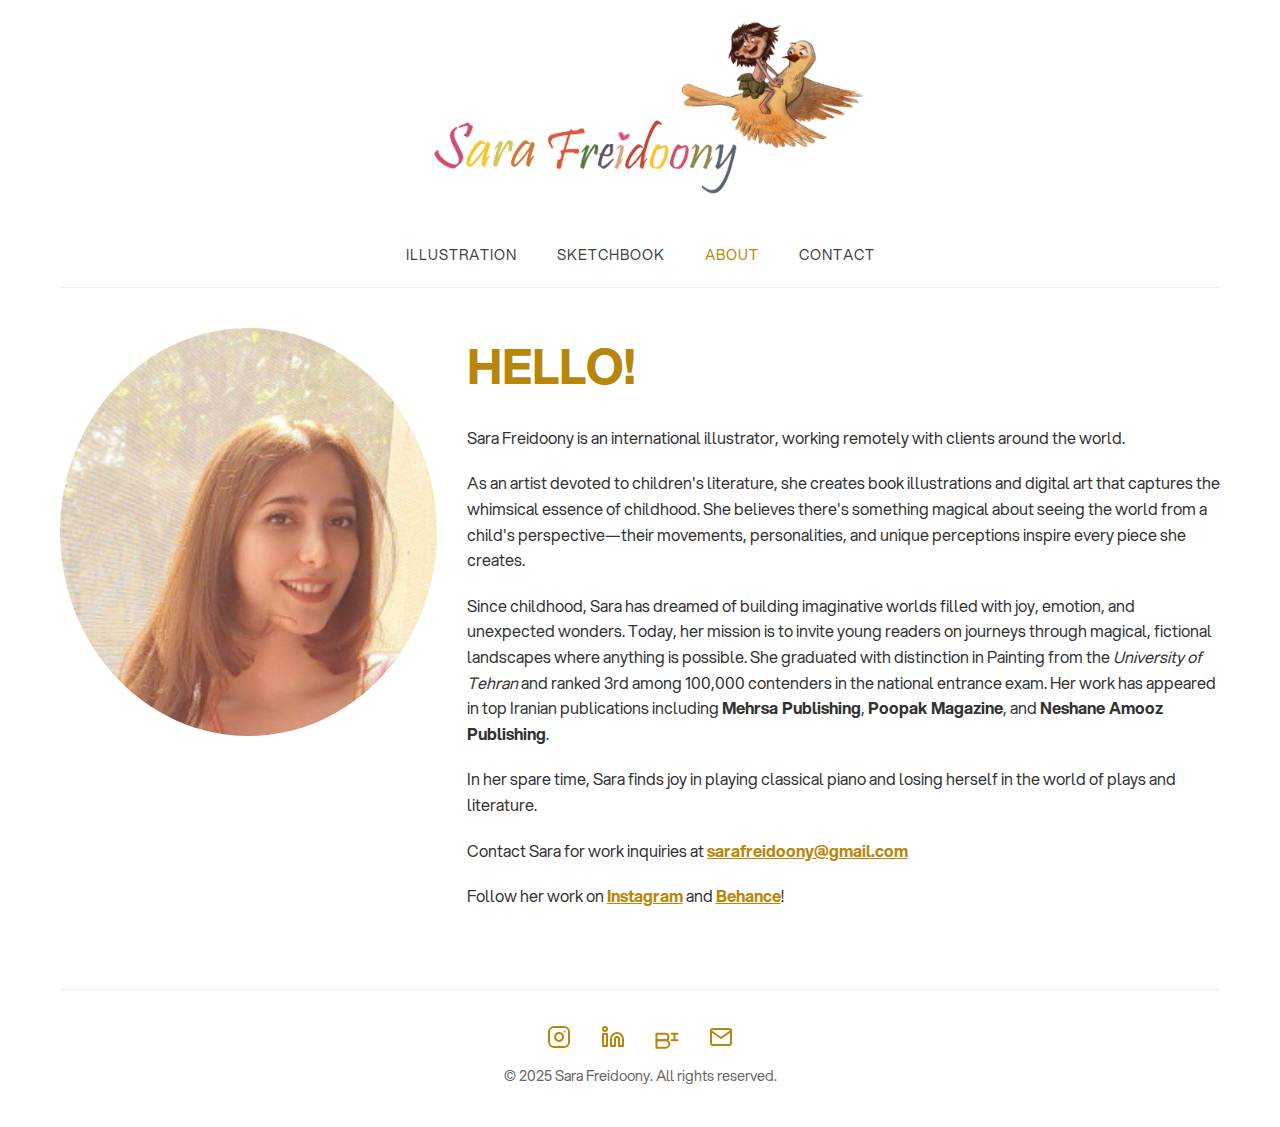
<file: about.html>
<!DOCTYPE html>
<html lang="en">
<head>
  <meta charset="UTF-8">
  <meta name="viewport" content="width=device-width, initial-scale=1.0">
  <title>About | Sara Freidoony</title>
  <link rel="icon" href="images/other/favicon.png" type="image/x-icon">
  <link rel="shortcut icon" href="images/other/favicon.png" type="image/x-icon">
  <link rel="stylesheet" href="fonts/font-face.css">
  <link rel="stylesheet" href="css/styles.css">
</head>
<body>
  <div class="container">
    <div class="logo-container">
      <a href="/">
        <img src="images/other/header.jpg" alt="Sara Freidoony Logo" class="logo">
      </a>
    </div>
    
    <header>
      <nav>
        <ul>
          <li><a href="/">Illustration</a></li>
          <li><a href="sketchbook.html">Sketchbook</a></li>
          <li><a href="about.html" class="active">About</a></li>
          <li><a href="contact.html">Contact</a></li>
        </ul>
      </nav>
    </header>
    
    <main>
      <!-- About Page -->
      <div id="about" class="page active">
        <div class="about-container">
          <div class="about-image">
            <img src="images/other/profile.jpg" alt="Sara Freidoony Portrait">
          </div>
          <div class="about-content">
            <h1 style="color: #B8860B; font-size: 48px; margin-bottom: 20px;">HELLO!</h1>
            
            <p>Sara Freidoony is an international illustrator, working remotely with clients around the world.</p>
            
            <p>As an artist devoted to children's literature, she creates book illustrations and digital art that captures the whimsical essence of childhood. She believes there's something magical about seeing the world from a child's perspective—their movements, personalities, and unique perceptions inspire every piece she creates.</p>
            
            <p>Since childhood, Sara has dreamed of building imaginative worlds filled with joy, emotion, and unexpected wonders. Today, her mission is to invite young readers on journeys through magical, fictional landscapes where anything is possible. She graduated with distinction in Painting from the <em>University of Tehran</em> and ranked 3rd among 100,000 contenders in the national entrance exam. Her work has appeared in top Iranian publications including <strong>Mehrsa Publishing</strong>, <strong>Poopak Magazine</strong>, and <strong>Neshane Amooz Publishing</strong>.</p>
            
            <p>In her spare time, Sara finds joy in playing classical piano and losing herself in the world of plays and literature.</p>

            <p>Contact Sara for work inquiries at <a href="mailto:sarafreidoony@gmail.com"><strong>sarafreidoony@gmail.com</strong></a></p>

            <p>Follow her work on <a href="https://instagram.com/art.of.sara.fr" target="_blank"><strong>Instagram</strong></a> and <a href="https://behance.net/sarafreidoony" target="_blank"><strong>Behance</strong></a>!</p>
          </div>
        </div>
      </div>
    </main>
    
    <footer>
      <div class="social-links">
        <!-- Instagram Icon -->
        <a href="https://www.instagram.com/art.of.sara.fr" target="_blank" aria-label="Instagram">
          <svg xmlns="http://www.w3.org/2000/svg" viewBox="0 0 24 24" fill="none" stroke="currentColor" stroke-width="2" stroke-linecap="round" stroke-linejoin="round">
            <rect x="2" y="2" width="20" height="20" rx="5" ry="5"></rect>
            <path d="M16 11.37A4 4 0 1 1 12.63 8 4 4 0 0 1 16 11.37z"></path>
            <line x1="17.5" y1="6.5" x2="17.51" y2="6.5"></line>
          </svg>
        </a>
        
        <!-- LinkedIn Icon -->
        <a href="https://www.linkedin.com/in/sara-freidoony" target="_blank" aria-label="LinkedIn">
          <svg xmlns="http://www.w3.org/2000/svg" viewBox="0 0 24 24" fill="none" stroke="currentColor" stroke-width="2" stroke-linecap="round" stroke-linejoin="round">
            <path d="M16 8a6 6 0 0 1 6 6v7h-4v-7a2 2 0 0 0-2-2 2 2 0 0 0-2 2v7h-4v-7a6 6 0 0 1 6-6z"></path>
            <rect x="2" y="9" width="4" height="12"></rect>
            <circle cx="4" cy="4" r="2"></circle>
          </svg>
        </a>
        
        <!-- Behance Icon -->
        <a href="https://www.behance.net/sarafreidoony" target="_blank" aria-label="Behance">
          <svg xmlns="http://www.w3.org/2000/svg" viewBox="0 0 24 24" fill="none" stroke="currentColor" stroke-width="2" stroke-linecap="round" stroke-linejoin="round">
            <path d="M1.5 8.67h8.59c1.97 0 3.38 1.46 3.38 3.3s-1.41 3.3-3.38 3.3H1.5v-6.6z"></path>
            <path d="M1.5 15.27h9.11c1.97 0 3.72 1.85 3.72 3.69 0 1.84-1.75 3.69-3.72 3.69H1.5V15.27z"></path>
            <path d="M16.5 15.27h6"></path>
            <path d="M16.5 8.67h6"></path>
            <path d="M19.5 8.67v6.6"></path>
          </svg>
        </a>
        
        <!-- Email Icon -->
        <a href="mailto:sarafreidoony@gmail.com" aria-label="Email">
          <svg xmlns="http://www.w3.org/2000/svg" viewBox="0 0 24 24" fill="none" stroke="currentColor" stroke-width="2" stroke-linecap="round" stroke-linejoin="round">
            <path d="M4 4h16c1.1 0 2 .9 2 2v12c0 1.1-.9 2-2 2H4c-1.1 0-2-.9-2-2V6c0-1.1.9-2 2-2z"></path>
            <polyline points="22,6 12,13 2,6"></polyline>
          </svg>
        </a>
      </div>
      <p>&copy; 2025 Sara Freidoony. All rights reserved.</p>
    </footer>
  </div>
  
  <script src="js/main.js"></script>
</body>
</html>
</file>
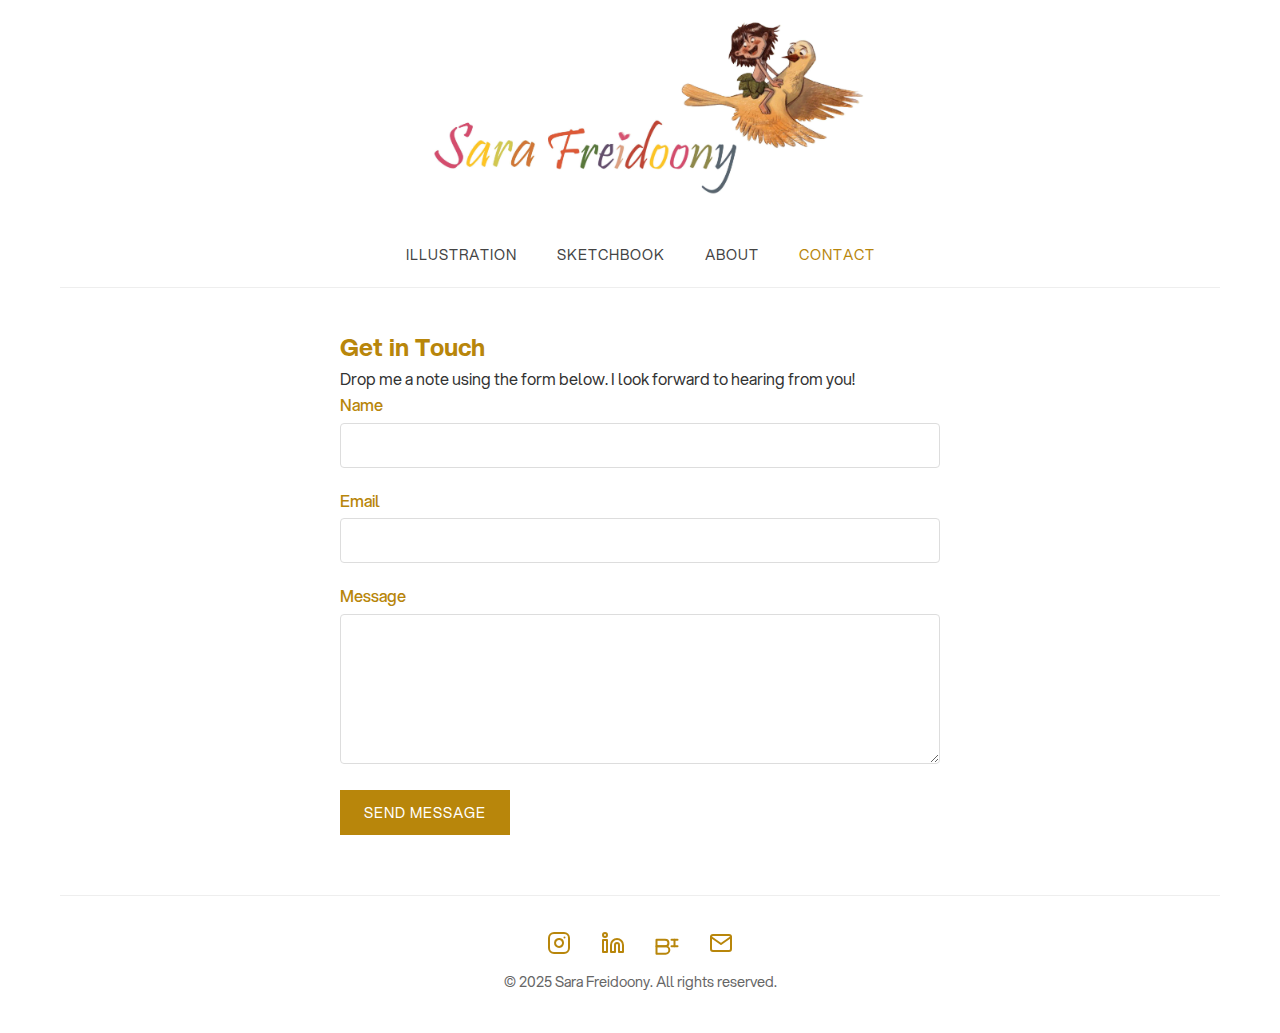
<file: contact.html>
<!DOCTYPE html>
<html lang="en">
<head>
  <meta charset="UTF-8">
  <meta name="viewport" content="width=device-width, initial-scale=1.0">
  <title>Contact | Sara Freidoony</title>
  <link rel="icon" href="images/other/favicon.png" type="image/x-icon">
  <link rel="shortcut icon" href="images/other/favicon.png" type="image/x-icon">
  <link rel="stylesheet" href="fonts/font-face.css">
  <link rel="stylesheet" href="css/styles.css">
</head>
<body>
  <div class="container">
    <div class="logo-container">
      <a href="/">
        <img src="images/other/header.jpg" alt="Sara Freidoony Logo" class="logo">
      </a>
    </div>
    
    <header>
      <nav>
        <ul>
          <li><a href="/">Illustration</a></li>
          <li><a href="sketchbook.html">Sketchbook</a></li>
          <li><a href="about.html">About</a></li>
          <li><a href="contact.html" class="active">Contact</a></li>
        </ul>
      </nav>
    </header>
    
    <main>
      <!-- Contact Page -->
      <div id="contact" class="page active">
        <div class="contact-form">
          <h2>Get in Touch</h2>
          <p>Drop me a note using the form below. I look forward to hearing from you!</p>
          <!-- Using Formspree to handle form submissions -->
          <form id="contactForm" action="https://formspree.io/f/meoaqlpa" method="POST">
            <input type="hidden" name="_subject" value="New contact from Portfolio Website">
            <!-- Redirect back to your site after submission -->
            <input type="hidden" name="_next" value="https://sarafreidoony.com/index.html?submitted=true#contact">
            <div class="form-group">
              <label for="name">Name</label>
              <input type="text" id="name" name="name" required>
            </div>
            <div class="form-group">
              <label for="email">Email</label>
              <input type="email" id="email" name="email" required>
            </div>
            <div class="form-group">
              <label for="message">Message</label>
              <textarea id="message" name="message" required></textarea>
            </div>
            <button type="submit">Send Message</button>
          </form>
        </div>
      </div>
    </main>
    
    <footer>
      <div class="social-links">
        <!-- Instagram Icon -->
        <a href="https://www.instagram.com/art.of.sara.fr" target="_blank" aria-label="Instagram">
          <svg xmlns="http://www.w3.org/2000/svg" viewBox="0 0 24 24" fill="none" stroke="currentColor" stroke-width="2" stroke-linecap="round" stroke-linejoin="round">
            <rect x="2" y="2" width="20" height="20" rx="5" ry="5"></rect>
            <path d="M16 11.37A4 4 0 1 1 12.63 8 4 4 0 0 1 16 11.37z"></path>
            <line x1="17.5" y1="6.5" x2="17.51" y2="6.5"></line>
          </svg>
        </a>
        
        <!-- LinkedIn Icon -->
        <a href="https://www.linkedin.com/in/sara-freidoony" target="_blank" aria-label="LinkedIn">
          <svg xmlns="http://www.w3.org/2000/svg" viewBox="0 0 24 24" fill="none" stroke="currentColor" stroke-width="2" stroke-linecap="round" stroke-linejoin="round">
            <path d="M16 8a6 6 0 0 1 6 6v7h-4v-7a2 2 0 0 0-2-2 2 2 0 0 0-2 2v7h-4v-7a6 6 0 0 1 6-6z"></path>
            <rect x="2" y="9" width="4" height="12"></rect>
            <circle cx="4" cy="4" r="2"></circle>
          </svg>
        </a>
        
        <!-- Behance Icon -->
        <a href="https://www.behance.net/sarafreidoony" target="_blank" aria-label="Behance">
          <svg xmlns="http://www.w3.org/2000/svg" viewBox="0 0 24 24" fill="none" stroke="currentColor" stroke-width="2" stroke-linecap="round" stroke-linejoin="round">
            <path d="M1.5 8.67h8.59c1.97 0 3.38 1.46 3.38 3.3s-1.41 3.3-3.38 3.3H1.5v-6.6z"></path>
            <path d="M1.5 15.27h9.11c1.97 0 3.72 1.85 3.72 3.69 0 1.84-1.75 3.69-3.72 3.69H1.5V15.27z"></path>
            <path d="M16.5 15.27h6"></path>
            <path d="M16.5 8.67h6"></path>
            <path d="M19.5 8.67v6.6"></path>
          </svg>
        </a>
        
        <!-- Email Icon -->
        <a href="mailto:sarafreidoony@gmail.com" aria-label="Email">
          <svg xmlns="http://www.w3.org/2000/svg" viewBox="0 0 24 24" fill="none" stroke="currentColor" stroke-width="2" stroke-linecap="round" stroke-linejoin="round">
            <path d="M4 4h16c1.1 0 2 .9 2 2v12c0 1.1-.9 2-2 2H4c-1.1 0-2-.9-2-2V6c0-1.1.9-2 2-2z"></path>
            <polyline points="22,6 12,13 2,6"></polyline>
          </svg>
        </a>
      </div>
      <p>&copy; 2025 Sara Freidoony. All rights reserved.</p>
    </footer>
  </div>
  
  <script src="js/main.js"></script>
</body>
</html>
</file>
<file: fonts/font-face.css>
/**
 * Aspekta
 * @version 2.000
 *
 * @link https://github.com/ivodolenc/aspekta
 *
 * @author Ivo Dolenc (c) 2022
 * @license Open Font License (OFL) v1.1
 *
 * Font Family: Aspekta
 * Font Styles: 50-1000 Normal
 */

@font-face {
  font-family: 'Aspekta';
  font-style: normal;
  font-weight: 50;
  font-display: swap;
  src: url('Aspekta-50.woff2') format('woff2');
}

@font-face {
  font-family: 'Aspekta';
  font-style: normal;
  font-weight: 100;
  font-display: swap;
  src: url('Aspekta-100.woff2') format('woff2');
}

@font-face {
  font-family: 'Aspekta';
  font-style: normal;
  font-weight: 150;
  font-display: swap;
  src: url('Aspekta-150.woff2') format('woff2');
}

@font-face {
  font-family: 'Aspekta';
  font-style: normal;
  font-weight: 200;
  font-display: swap;
  src: url('Aspekta-200.woff2') format('woff2');
}

@font-face {
  font-family: 'Aspekta';
  font-style: normal;
  font-weight: 250;
  font-display: swap;
  src: url('Aspekta-250.woff2') format('woff2');
}

@font-face {
  font-family: 'Aspekta';
  font-style: normal;
  font-weight: 300;
  font-display: swap;
  src: url('Aspekta-300.woff2') format('woff2');
}

@font-face {
  font-family: 'Aspekta';
  font-style: normal;
  font-weight: 350;
  font-display: swap;
  src: url('Aspekta-350.woff2') format('woff2');
}

@font-face {
  font-family: 'Aspekta';
  font-style: normal;
  font-weight: 400;
  font-display: swap;
  src: url('Aspekta-400.woff2') format('woff2');
}

@font-face {
  font-family: 'Aspekta';
  font-style: normal;
  font-weight: 450;
  font-display: swap;
  src: url('Aspekta-450.woff2') format('woff2');
}

@font-face {
  font-family: 'Aspekta';
  font-style: normal;
  font-weight: 500;
  font-display: swap;
  src: url('Aspekta-500.woff2') format('woff2');
}

@font-face {
  font-family: 'Aspekta';
  font-style: normal;
  font-weight: 550;
  font-display: swap;
  src: url('Aspekta-550.woff2') format('woff2');
}

@font-face {
  font-family: 'Aspekta';
  font-style: normal;
  font-weight: 600;
  font-display: swap;
  src: url('Aspekta-600.woff2') format('woff2');
}

@font-face {
  font-family: 'Aspekta';
  font-style: normal;
  font-weight: 650;
  font-display: swap;
  src: url('Aspekta-650.woff2') format('woff2');
}

@font-face {
  font-family: 'Aspekta';
  font-style: normal;
  font-weight: 700;
  font-display: swap;
  src: url('Aspekta-700.woff2') format('woff2');
}

@font-face {
  font-family: 'Aspekta';
  font-style: normal;
  font-weight: 750;
  font-display: swap;
  src: url('Aspekta-750.woff2') format('woff2');
}

@font-face {
  font-family: 'Aspekta';
  font-style: normal;
  font-weight: 800;
  font-display: swap;
  src: url('Aspekta-800.woff2') format('woff2');
}

@font-face {
  font-family: 'Aspekta';
  font-style: normal;
  font-weight: 850;
  font-display: swap;
  src: url('Aspekta-850.woff2') format('woff2');
}

@font-face {
  font-family: 'Aspekta';
  font-style: normal;
  font-weight: 900;
  font-display: swap;
  src: url('Aspekta-900.woff2') format('woff2');
}

@font-face {
  font-family: 'Aspekta';
  font-style: normal;
  font-weight: 950;
  font-display: swap;
  src: url('Aspekta-950.woff2') format('woff2');
}

@font-face {
  font-family: 'Aspekta';
  font-style: normal;
  font-weight: 1000;
  font-display: swap;
  src: url('Aspekta-1000.woff2') format('woff2');
}
</file>
<file: css/styles.css>
/* Main styles for Sara Freidoony portfolio website */

* {
  margin: 0;
  padding: 0;
  box-sizing: border-box;
  font-family: 'Aspekta', 'Helvetica Neue', Arial, sans-serif;
}

body {
  background-color: #ffffff;
  color: #333;
  line-height: 1.6;
}

.container {
  max-width: 1200px;
  margin: 0 auto;
  padding: 20px;
}

.logo-container {
  text-align: center;
  margin-bottom: 20px;
}

.logo {
  width: 100%;
  max-width: 479px;
  height: auto;
  aspect-ratio: 4795/1750;
  object-fit: cover;
  cursor: pointer;
}

header {
  text-align: center;
  padding: 20px 0;
  border-bottom: 1px solid #eee;
  margin-bottom: 40px;
}

nav ul {
  display: flex;
  list-style: none;
  justify-content: center;
}

nav ul li {
  margin: 0 20px;
}

nav ul li a {
  text-decoration: none;
  color: #444444;
  font-size: 0.9rem;
  text-transform: uppercase;
  letter-spacing: 1px;
  transition: color 0.3s ease;
}

nav ul li a:hover {
  color: #DAA520;
}

nav ul li a.active {
  color: #B8860B;
}

.gallery {
  display: grid;
  grid-template-columns: repeat(3, 1fr);
  grid-gap: 20px;
}

.gallery-item {
  overflow: hidden;
  position: relative;
  cursor: pointer;
  height: 300px;
}

.gallery-item img {
  width: 100%;
  height: 100%;
  object-fit: cover;
  transition: transform 0.5s ease;
  pointer-events: none; /* Prevents direct interaction */
  user-select: none;
}

.gallery-item:hover img {
  transform: scale(1.03);
}

/* About Page */
.about-container {
  display: flex;
  flex-wrap: wrap;
  margin-top: 20px;
}

.about-image {
  flex: 1;
  padding-right: 30px;
}

.about-image img {
  width: 100%;
  height: auto;
  object-fit: cover;
  border-radius: 50%;
}

.about-content {
  flex: 2;
}

.about-content p {
  margin-bottom: 20px;
}

/* Contact Page */
.contact-form {
  max-width: 600px;
  margin: 0 auto;
}

.contact-form h2 {
  color: #B8860B;
}

.form-group {
  margin-bottom: 20px;
}

.form-group label {
  display: block;
  margin-bottom: 5px;
  font-weight: 500;
  color: #B8860B;
}

.form-group input,
.form-group textarea {
  width: 100%;
  padding: 10px;
  border: 1px solid #ddd;
  border-radius: 4px;
  font-size: 1rem;
}

.form-group textarea {
  height: 150px;
  resize: vertical;
}

button[type="submit"] {
  background-color: #B8860B;
  color: #fff;
  border: none;
  padding: 12px 24px;
  font-size: 0.9rem;
  text-transform: uppercase;
  letter-spacing: 1px;
  cursor: pointer;
  transition: background-color 0.3s ease;
}

button[type="submit"]:hover {
  background-color: #9F7319;
}

/* Lightbox */
.lightbox {
  position: fixed;
  top: 0;
  left: 0;
  width: 100%;
  height: 100%;
  background-color: rgba(0, 0, 0, 0.9);
  display: none;
  align-items: center;
  justify-content: center;
  z-index: 1000;
  padding: 30px;
}

.lightbox.active {
  display: flex;
}

.lightbox-content {
  position: relative;
  max-width: 90%;
  max-height: 90%;
  display: flex;
  flex-direction: column;
  align-items: center;
  margin-bottom: 50px;
}

.lightbox-image {
  max-width: 100%;
  max-height: 90vh;
  object-fit: contain;
  transform-origin: center center;
  transition: opacity 0.3s ease;
}

.lightbox-caption {
  position: absolute;
  bottom: 10px;
  left: 50%;
  transform: translateX(-50%);
  padding: 8px 15px;
  color: #fff;
  text-align: center;
  font-size: 1rem;
  background-color: rgba(0, 0, 0, 0.6);
  border-radius: 4px;
  display: inline-block;
  margin-top: 0;
}

.close-lightbox {
  position: absolute;
  top: 15px;
  right: 25px;
  color: #fff;
  font-size: 3.5rem;
  cursor: pointer;
  z-index: 1010;
  padding: 10px;
  transition: color 0.3s ease;
}

.close-lightbox:hover {
  color: #DAA520;
}

.prev-btn, .next-btn {
  position: absolute;
  top: 50%;
  transform: translateY(-50%);
  color: #fff;
  font-size: 2rem;
  cursor: pointer;
  background: none;
  border: none;
  padding: 20px;
  z-index: 1010;
}

.prev-btn {
  left: 10px;
}

.next-btn {
  right: 10px;
}

.navigation-overlay {
  position: absolute;
  top: 0;
  width: 50%;
  height: 100%;
  z-index: 1005;
  cursor: pointer;
}

.left-overlay {
  left: 0;
}

.right-overlay {
  right: 0;
}

/* Footer */
footer {
  margin-top: 60px;
  padding: 20px 0;
  text-align: center;
  border-top: 1px solid #eee;
  font-size: 0.9rem;
  color: #666;
}

.social-links {
  margin: 15px 0;
  display: flex;
  justify-content: center;
  align-items: center;
}

.social-links a {
  margin: 0 15px;
  color: #B8860B;
  text-decoration: none;
  transition: color 0.3s ease;
  display: flex;
  align-items: center;
  justify-content: center;
}

.social-links a:hover {
  color: #DAA520;
}

.social-links svg {
  width: 24px;
  height: 24px;
}

.email-link {
  display: inline-flex;
  align-items: center;
  margin-left: 15px;
}

.email-link svg {
  margin-right: 5px;
}

/* Page visibility */
.page {
  display: none;
}

.page.active {
  display: block;
}

a {
  color: #B8860B;
  transition: color 0.3s ease;
}

a:hover {
  color: #DAA520;
}

@media (max-width: 768px) {
  nav ul {
    flex-wrap: wrap;
  }
  
  nav ul li {
    margin: 0 10px 10px;
  }
  
  .gallery {
    grid-template-columns: repeat(auto-fill, minmax(250px, 1fr));
  }
  
  .about-container {
    flex-direction: column;
  }
  
  .about-image {
    flex: 1 0 100%;
    padding-right: 0;
    margin-bottom: 20px;
  }
  
  .about-content {
    flex: 1 0 100%;
  }
  
  .social-links {
    flex-wrap: wrap;
  }
  
  .social-links a {
    margin: 8px;
  }
}
</file>
